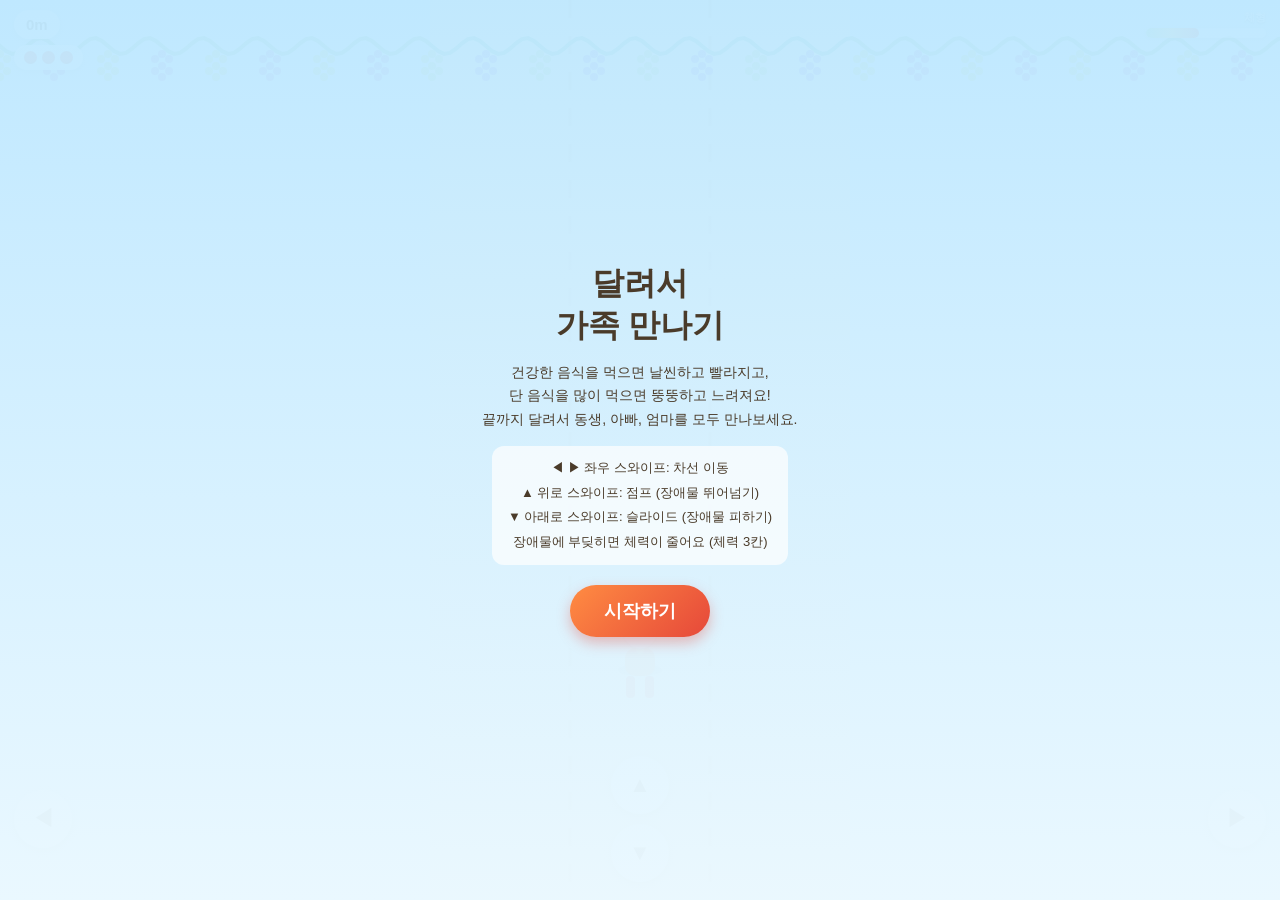
<file: index.html>
<!doctype html>
<html lang="ko">
<head>
<meta charset="UTF-8">
<meta name="viewport" content="width=device-width, initial-scale=1.0, maximum-scale=1.0, user-scalable=no, viewport-fit=cover">
<title>달려서 가족 만나기</title>
<link rel="stylesheet" href="style.css">
</head>
<body>
<div id="game-container">
  <canvas id="game-canvas"></canvas>

  <div id="hud">
    <div class="hud-left">
      <div id="distance-hud">0m</div>
      <div id="hp-row"></div>
    </div>
    <div id="obesity-wrap">
      <div id="obesity-label">체형</div>
      <div id="obesity-bar-bg"><div id="obesity-bar-fill"></div></div>
    </div>
  </div>

  <div id="milestone-banner"></div>
  <div id="toast"></div>

  <div id="controls">
    <button id="btn-left" class="ctrl-btn" aria-label="왼쪽 차선">◀</button>
    <div id="controls-mid">
      <button id="btn-jump" class="ctrl-btn" aria-label="점프">▲</button>
      <button id="btn-slide" class="ctrl-btn" aria-label="슬라이드">▼</button>
    </div>
    <button id="btn-right" class="ctrl-btn" aria-label="오른쪽 차선">▶</button>
  </div>

  <div id="screen-start" class="screen">
    <h1>달려서<br>가족 만나기</h1>
    <p class="desc">
      건강한 음식을 먹으면 날씬하고 빨라지고,<br>
      단 음식을 많이 먹으면 뚱뚱하고 느려져요!<br>
      끝까지 달려서 동생, 아빠, 엄마를 모두 만나보세요.
    </p>
    <div class="howto">
      <div>◀ ▶ 좌우 스와이프: 차선 이동</div>
      <div>▲ 위로 스와이프: 점프 (장애물 뛰어넘기)</div>
      <div>▼ 아래로 스와이프: 슬라이드 (장애물 피하기)</div>
      <div>장애물에 부딪히면 체력이 줄어요 (체력 3칸)</div>
    </div>
    <button id="btn-start" class="primary-btn">시작하기</button>
  </div>

  <div id="screen-gameover" class="screen hidden">
    <h1>게임 오버</h1>
    <p id="gameover-reason"></p>
    <p id="gameover-distance" class="distance-line"></p>
    <button id="btn-retry-over" class="primary-btn">다시 달리기</button>
  </div>

  <div id="screen-clear" class="screen hidden">
    <h1>해피엔딩!</h1>
    <p>동생, 아빠, 엄마와 함께<br>온 가족이 다시 모였어요!</p>
    <p id="clear-distance" class="distance-line"></p>
    <button id="btn-retry-clear" class="primary-btn">다시 달리기</button>
  </div>
</div>
<script src="game.js"></script>
</body>
</html>
</file>
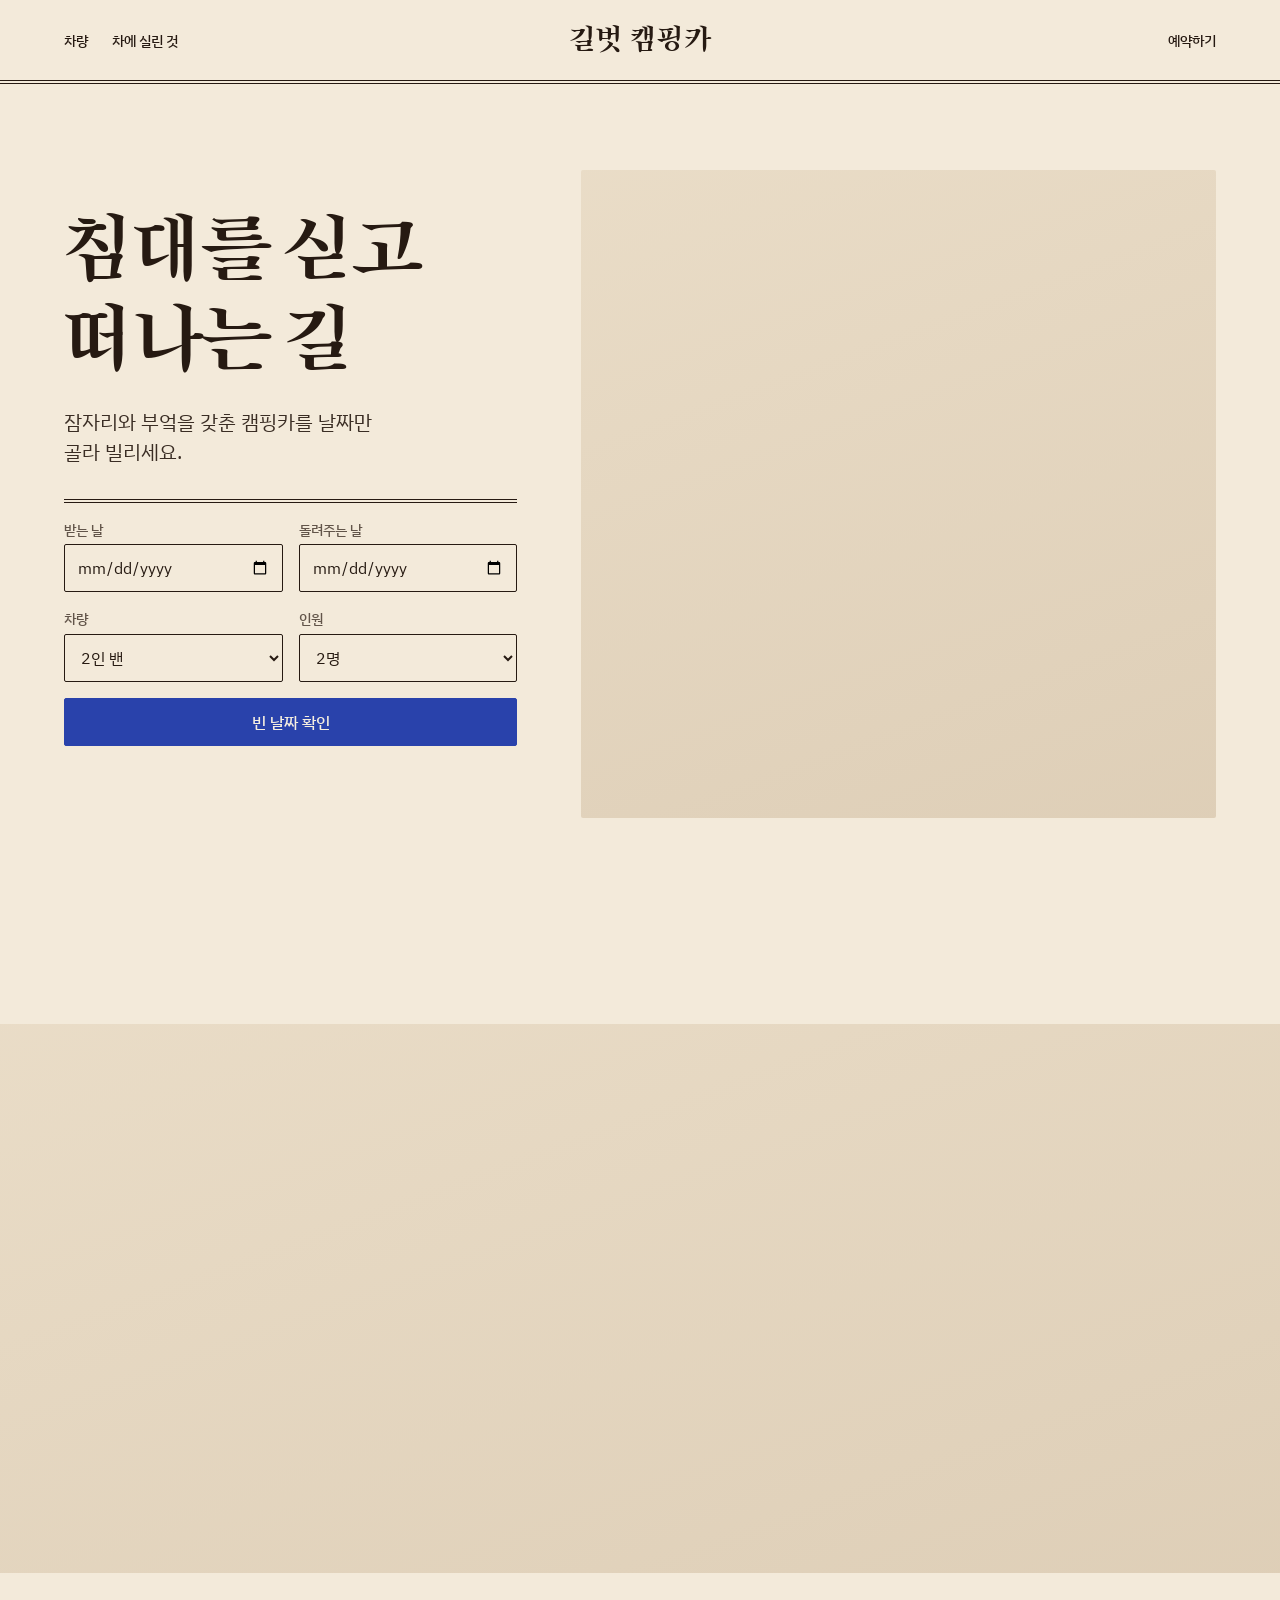
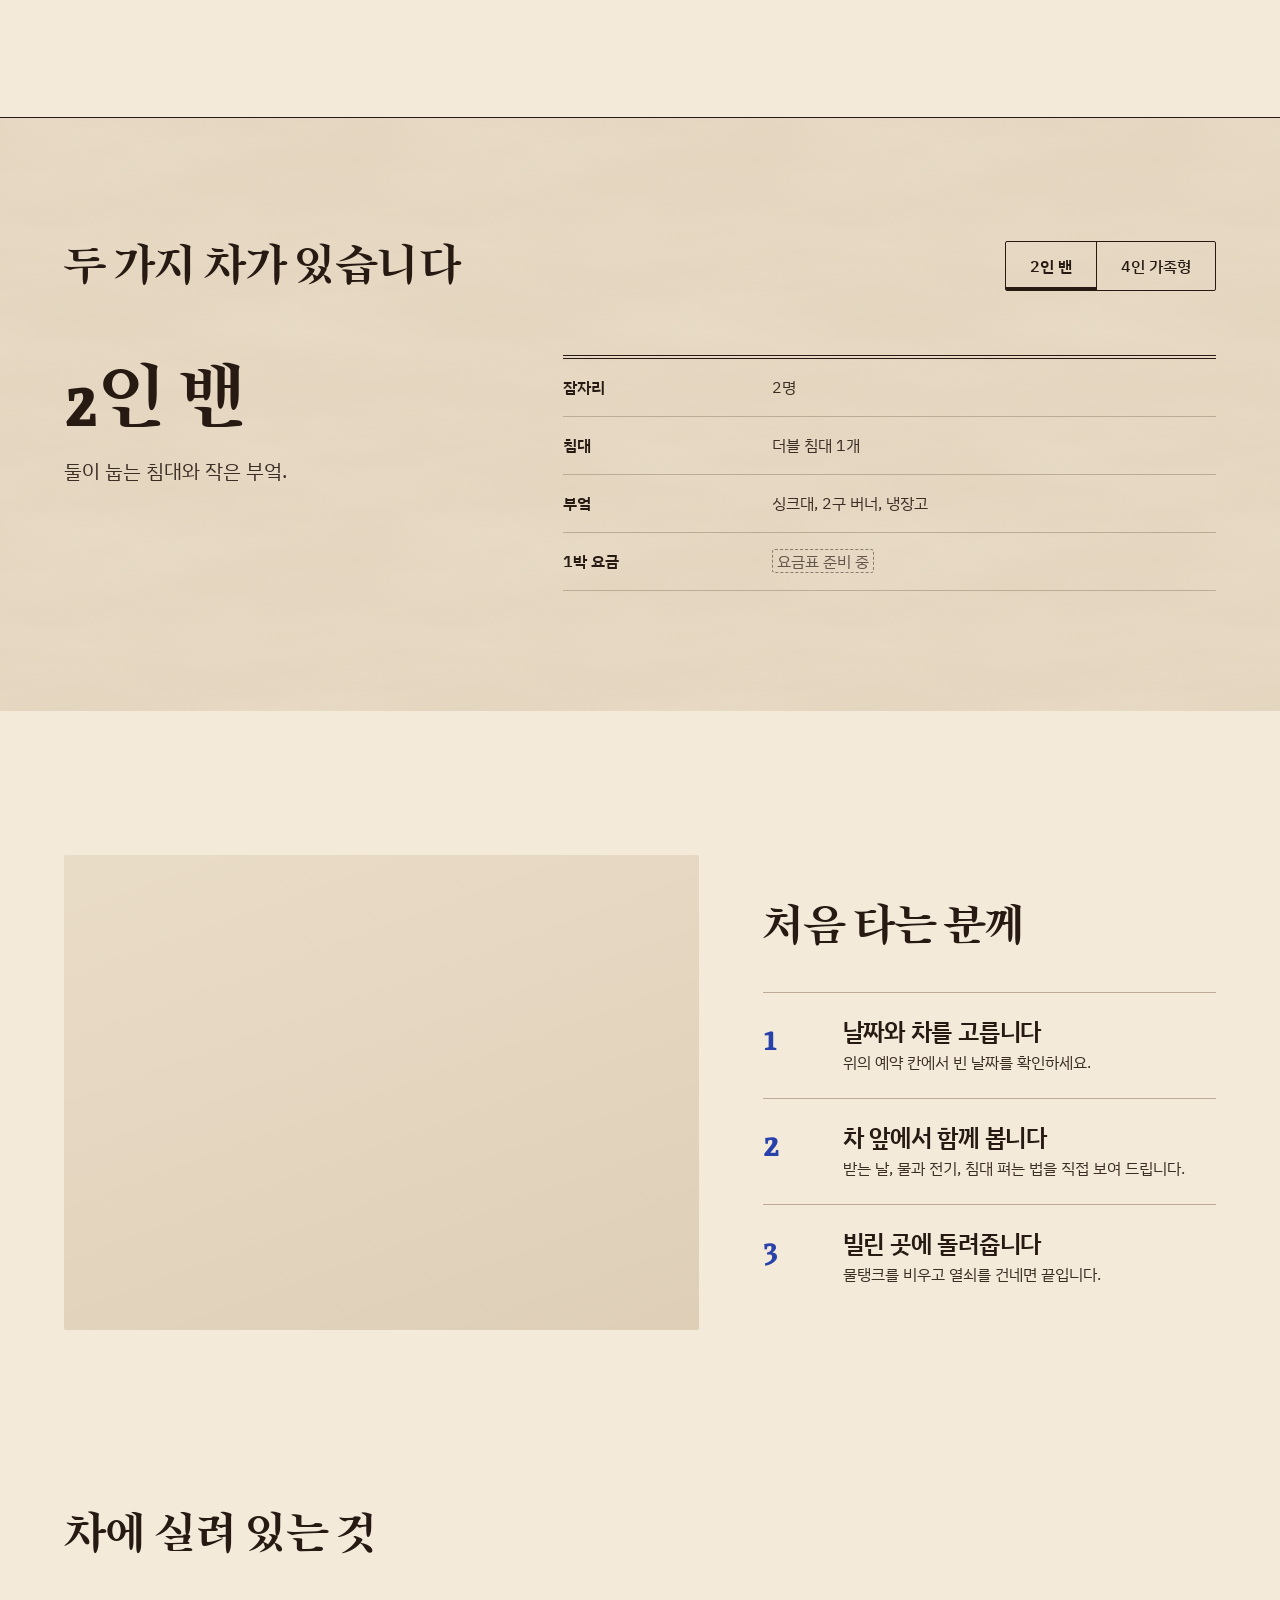
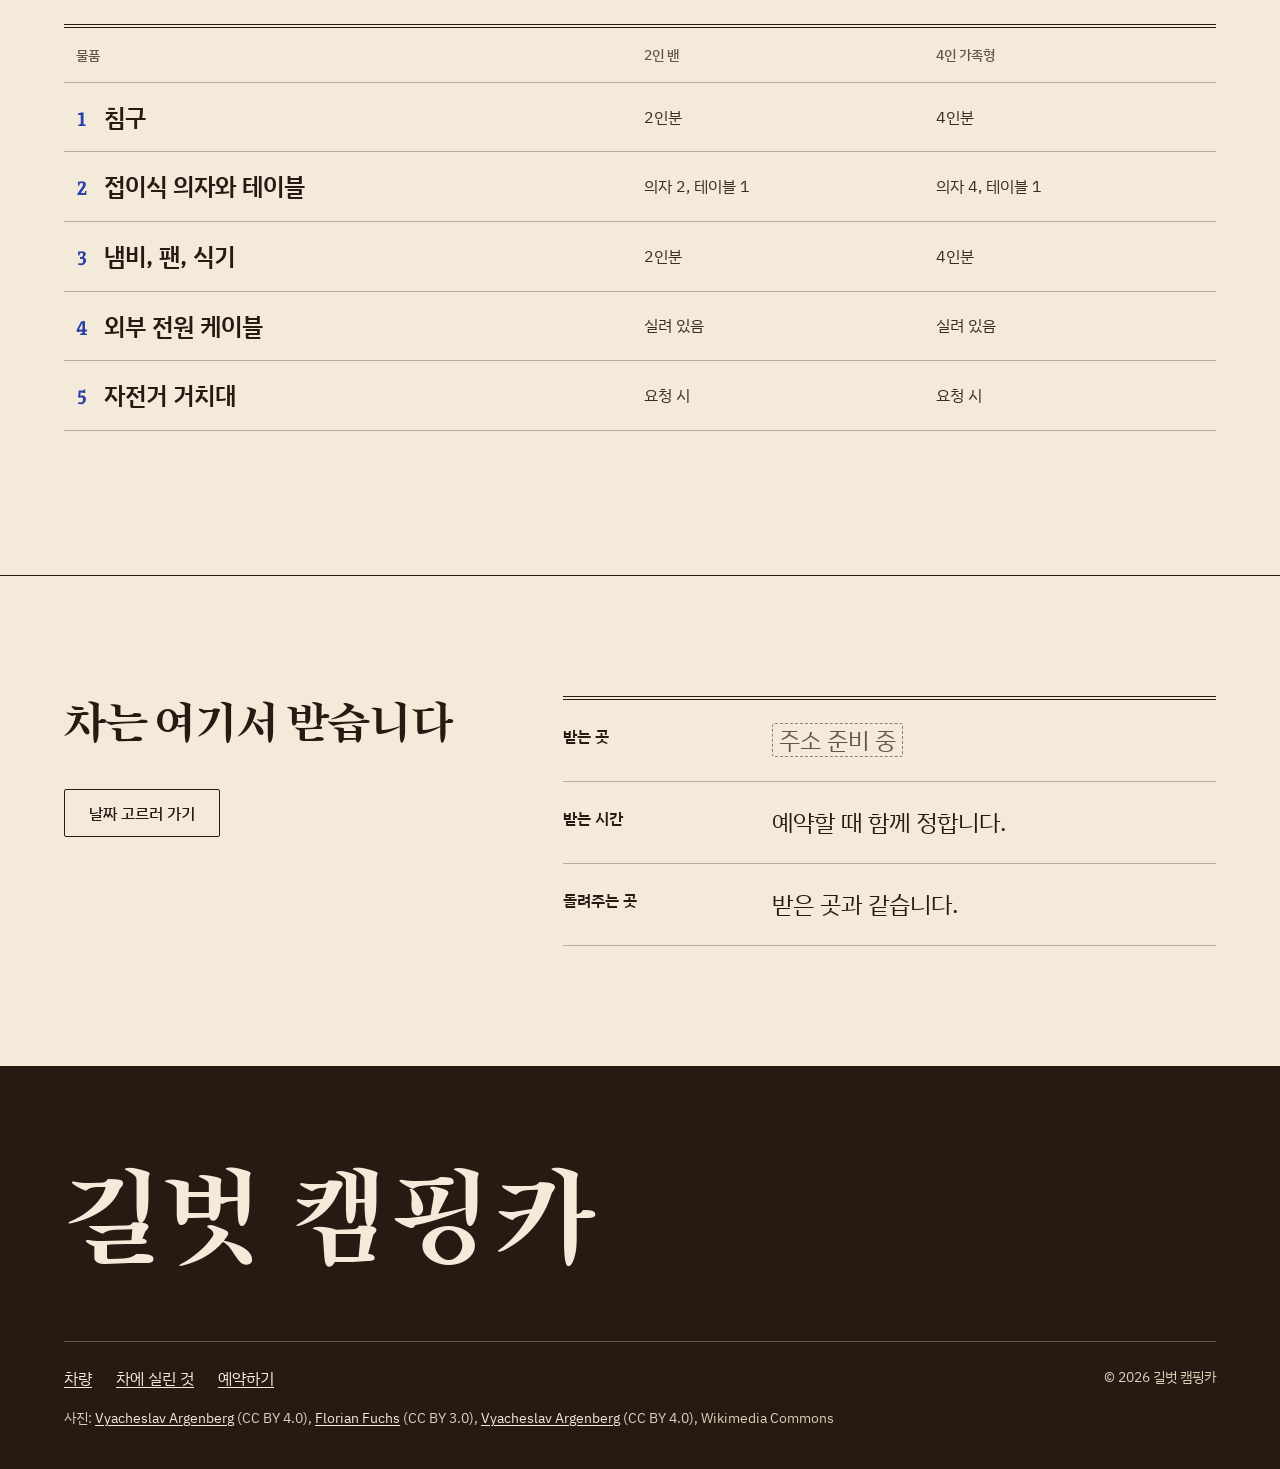
<file: camper/index.html>
<!doctype html>
<html lang="ko">
<head>
<meta charset="utf-8">
<meta name="viewport" content="width=device-width, initial-scale=1">
<title>길벗 캠핑카 | 캠핑카 렌트</title>
<meta name="description" content="침대와 부엌을 갖춘 캠핑카를 날짜만 골라 빌리는 길벗 캠핑카입니다.">
<script>document.documentElement.classList.add('js');</script>
<link rel="preconnect" href="https://fonts.googleapis.com">
<link rel="preconnect" href="https://fonts.gstatic.com" crossorigin>
<link href="https://fonts.googleapis.com/css2?family=Grenze+Gotisch:wght@600&family=IBM+Plex+Sans+KR:wght@400;500;600&family=Song+Myung&display=swap" rel="stylesheet">
<link rel="stylesheet" href="style.css">
</head>
<body>
<a class="skip" href="#main">본문으로 건너뛰기</a>

<header class="mast-nav">
  <div class="container">
    <ul class="mast-nav__start">
      <li><a href="#fleet">차량</a></li>
      <li><a href="#kit">차에 실린 것</a></li>
    </ul>
    <a class="wordmark" href="#main" aria-label="길벗 캠핑카 처음으로">길벗 캠핑카</a>
    <ul class="mast-nav__end">
      <li><a href="#book">예약하기</a></li>
    </ul>
  </div>
</header>

<main id="main">
  <section class="hero" aria-labelledby="hero-title">
    <div class="container">
      <div class="hero__text">
        <h1 id="hero-title">침대를 싣고 떠나는 길</h1>
        <p class="lead">잠자리와 부엌을 갖춘 캠핑카를 날짜만 골라 빌리세요.</p>
        <form class="book" id="book" data-endpoint="" novalidate aria-label="예약 가능한 날짜 확인">
          <div class="book__grid">
            <div class="field">
              <label for="pickup">받는 날</label>
              <input id="pickup" name="pickup" type="date" required aria-describedby="book-help">
            </div>
            <div class="field">
              <label for="return">돌려주는 날</label>
              <input id="return" name="return" type="date" required aria-describedby="book-help">
            </div>
            <div class="field">
              <label for="van">차량</label>
              <select id="van" name="van" required>
                <option value="van2">2인 밴</option>
                <option value="van4">4인 가족형</option>
              </select>
            </div>
            <div class="field">
              <label for="people">인원</label>
              <select id="people" name="people">
                <option>1명</option>
                <option selected>2명</option>
                <option>3명</option>
                <option>4명</option>
              </select>
            </div>
          </div>
          <button class="btn btn--primary" type="submit">빈 날짜 확인</button>
          <p class="book__help" id="book-help" aria-live="polite"></p>
        </form>
      </div>
      <figure class="hero__photo" data-slot="hero" data-alt="길 위에 선 우리 캠핑카, 뒤로 산이나 바다가 보이는 가로 사진">
        <img src="https://upload.wikimedia.org/wikipedia/commons/thumb/5/58/Snostskali_Valley%2C_Mountain_road%2C_Khevi%2C_Georgia.jpg/1920px-Snostskali_Valley%2C_Mountain_road%2C_Khevi%2C_Georgia.jpg" srcset="https://upload.wikimedia.org/wikipedia/commons/thumb/5/58/Snostskali_Valley%2C_Mountain_road%2C_Khevi%2C_Georgia.jpg/960px-Snostskali_Valley%2C_Mountain_road%2C_Khevi%2C_Georgia.jpg 960w, https://upload.wikimedia.org/wikipedia/commons/thumb/5/58/Snostskali_Valley%2C_Mountain_road%2C_Khevi%2C_Georgia.jpg/1280px-Snostskali_Valley%2C_Mountain_road%2C_Khevi%2C_Georgia.jpg 1280w, https://upload.wikimedia.org/wikipedia/commons/thumb/5/58/Snostskali_Valley%2C_Mountain_road%2C_Khevi%2C_Georgia.jpg/1920px-Snostskali_Valley%2C_Mountain_road%2C_Khevi%2C_Georgia.jpg 1920w" sizes="(min-width: 60rem) 55vw, 100vw" width="4912" height="3264" alt="구름 아래 초록 계곡으로 곧게 뻗은 빈 도로" style="object-position: 50% 60%" fetchpriority="high">
      </figure>
    </div>
  </section>

  <section class="bleed" aria-label="호숫가 풍경">
    <figure class="photo" data-slot="photo-1" data-alt="캠핑카를 세워 둔 호숫가나 숲의 아침 풍경, 아주 넓은 가로 사진">
      <img src="https://upload.wikimedia.org/wikipedia/commons/thumb/3/3e/Herbert_Lake_beim_Icefields_Parkway.jpg/1920px-Herbert_Lake_beim_Icefields_Parkway.jpg" srcset="https://upload.wikimedia.org/wikipedia/commons/thumb/3/3e/Herbert_Lake_beim_Icefields_Parkway.jpg/960px-Herbert_Lake_beim_Icefields_Parkway.jpg 960w, https://upload.wikimedia.org/wikipedia/commons/thumb/3/3e/Herbert_Lake_beim_Icefields_Parkway.jpg/1280px-Herbert_Lake_beim_Icefields_Parkway.jpg 1280w, https://upload.wikimedia.org/wikipedia/commons/thumb/3/3e/Herbert_Lake_beim_Icefields_Parkway.jpg/1920px-Herbert_Lake_beim_Icefields_Parkway.jpg 1920w" sizes="100vw" width="3239" height="2160" alt="소나무와 눈 덮인 봉우리가 비치는 아침 안개 낀 호수" loading="lazy">
    </figure>
  </section>

  <section class="fleet fibre" id="fleet" aria-labelledby="fleet-title">
    <div class="container">
      <div class="fleet__head">
        <h2 id="fleet-title">두 가지 차가 있습니다</h2>
        <div class="tabs" role="tablist" aria-label="차량">
          <button type="button" role="tab" id="tab-van2" aria-controls="panel-van2" aria-selected="true">2인 밴</button>
          <button type="button" role="tab" id="tab-van4" aria-controls="panel-van4" aria-selected="false" tabindex="-1">4인 가족형</button>
        </div>
      </div>
      <div class="van" role="tabpanel" id="panel-van2" aria-labelledby="tab-van2">
        <div>
          <h3 class="van__name">2인 밴</h3>
          <p class="van__line">둘이 눕는 침대와 작은 부엌.</p>
        </div>
        <dl class="specs">
          <div><dt>잠자리</dt><dd>2명</dd></div>
          <div><dt>침대</dt><dd>더블 침대 1개</dd></div>
          <div><dt>부엌</dt><dd>싱크대, 2구 버너, 냉장고</dd></div>
          <div><dt>1박 요금</dt><dd><span class="fill" data-fill="price">요금표 준비 중</span></dd></div>
        </dl>
      </div>
      <div class="van" role="tabpanel" id="panel-van4" aria-labelledby="tab-van4" hidden>
        <div>
          <h3 class="van__name">4인 가족형</h3>
          <p class="van__line">아이 둘까지 함께 자는 2층 침대.</p>
        </div>
        <dl class="specs">
          <div><dt>잠자리</dt><dd>4명</dd></div>
          <div><dt>침대</dt><dd>더블 침대 1개, 2층 침대 1개</dd></div>
          <div><dt>부엌</dt><dd>싱크대, 2구 버너, 냉장고</dd></div>
          <div><dt>화장실</dt><dd>간이 화장실</dd></div>
        </dl>
      </div>
    </div>
  </section>

  <section class="first" aria-labelledby="first-title">
    <div class="container">
      <figure class="photo" data-slot="photo-2" data-alt="캠핑카 옆에 의자와 테이블을 펴 둔 저녁 장면">
        <img src="https://upload.wikimedia.org/wikipedia/commons/thumb/5/5c/Zagedan_Ridge%2C_Camping_tent%2C_Caucasus_Mountains.jpg/1280px-Zagedan_Ridge%2C_Camping_tent%2C_Caucasus_Mountains.jpg" srcset="https://upload.wikimedia.org/wikipedia/commons/thumb/5/5c/Zagedan_Ridge%2C_Camping_tent%2C_Caucasus_Mountains.jpg/960px-Zagedan_Ridge%2C_Camping_tent%2C_Caucasus_Mountains.jpg 960w, https://upload.wikimedia.org/wikipedia/commons/thumb/5/5c/Zagedan_Ridge%2C_Camping_tent%2C_Caucasus_Mountains.jpg/1280px-Zagedan_Ridge%2C_Camping_tent%2C_Caucasus_Mountains.jpg 1280w, https://upload.wikimedia.org/wikipedia/commons/thumb/5/5c/Zagedan_Ridge%2C_Camping_tent%2C_Caucasus_Mountains.jpg/1920px-Zagedan_Ridge%2C_Camping_tent%2C_Caucasus_Mountains.jpg 1920w" sizes="(min-width: 60rem) 55vw, 100vw" width="4912" height="3264" alt="해 질 녘 풀 언덕에 친 작은 텐트" style="object-position: 45% 55%" loading="lazy">
      </figure>
      <div>
        <h2 id="first-title">처음 타는 분께</h2>
        <ol class="steps">
          <li><div><h3>날짜와 차를 고릅니다</h3><p>위의 예약 칸에서 빈 날짜를 확인하세요.</p></div></li>
          <li><div><h3>차 앞에서 함께 봅니다</h3><p>받는 날, 물과 전기, 침대 펴는 법을 직접 보여 드립니다.</p></div></li>
          <li><div><h3>빌린 곳에 돌려줍니다</h3><p>물탱크를 비우고 열쇠를 건네면 끝입니다.</p></div></li>
        </ol>
      </div>
    </div>
  </section>

  <section class="kit" id="kit" aria-labelledby="kit-title">
    <div class="container">
      <h2 id="kit-title">차에 실려 있는 것</h2>
      <table class="ledger">
        <thead><tr><th scope="col">물품</th><th scope="col">2인 밴</th><th scope="col">4인 가족형</th></tr></thead>
        <tbody>
          <tr><th scope="row"><span>1</span>침구</th><td data-label="2인 밴">2인분</td><td data-label="4인 가족형">4인분</td></tr>
          <tr><th scope="row"><span>2</span>접이식 의자와 테이블</th><td data-label="2인 밴">의자 2, 테이블 1</td><td data-label="4인 가족형">의자 4, 테이블 1</td></tr>
          <tr><th scope="row"><span>3</span>냄비, 팬, 식기</th><td data-label="2인 밴">2인분</td><td data-label="4인 가족형">4인분</td></tr>
          <tr><th scope="row"><span>4</span>외부 전원 케이블</th><td data-label="2인 밴">실려 있음</td><td data-label="4인 가족형">실려 있음</td></tr>
          <tr><th scope="row"><span>5</span>자전거 거치대</th><td data-label="2인 밴">요청 시</td><td data-label="4인 가족형">요청 시</td></tr>
        </tbody>
      </table>
    </div>
  </section>

  <section class="pickup" aria-labelledby="pickup-title">
    <div class="container">
      <div>
        <h2 id="pickup-title">차는 여기서 받습니다</h2>
        <a class="btn" href="#book">날짜 고르러 가기</a>
      </div>
      <dl class="pickup__rows">
        <div><dt>받는 곳</dt><dd><span class="fill" data-fill="address">주소 준비 중</span></dd></div>
        <div><dt>받는 시간</dt><dd>예약할 때 함께 정합니다.</dd></div>
        <div><dt>돌려주는 곳</dt><dd>받은 곳과 같습니다.</dd></div>
      </dl>
    </div>
  </section>
</main>

<footer class="foot">
  <div class="container">
    <p class="foot__mark">길벗 캠핑카</p>
    <div class="foot__row">
      <ul>
        <li><a href="#fleet">차량</a></li>
        <li><a href="#kit">차에 실린 것</a></li>
        <li><a href="#book">예약하기</a></li>
      </ul>
      <small>© 2026 길벗 캠핑카</small>
    </div>
    <p data-credits>사진: <a href="https://commons.wikimedia.org/wiki/File:Snostskali_Valley,_Mountain_road,_Khevi,_Georgia.jpg">Vyacheslav Argenberg</a> (CC BY 4.0), <a href="https://commons.wikimedia.org/wiki/File:Herbert_Lake_beim_Icefields_Parkway.jpg">Florian Fuchs</a> (CC BY 3.0), <a href="https://commons.wikimedia.org/wiki/File:Zagedan_Ridge,_Camping_tent,_Caucasus_Mountains.jpg">Vyacheslav Argenberg</a> (CC BY 4.0), Wikimedia Commons</p>
  </div>
</footer>

<script src="main.js"></script>
<script>window.hallmarkSlots = (m) => { for (const [k, v] of Object.entries(m)) { const s = document.querySelector(`[data-slot="${k}"]`); if (!s) continue; const im = new Image(); im.src = typeof v === 'string' ? v : v.src; im.alt = (typeof v === 'object' && v.alt) || s.dataset.alt || ''; s.querySelectorAll(':scope > img').forEach((o) => o.remove()); s.prepend(im); } };
document.querySelectorAll('[data-slot] img').forEach((i) => { if (i.complete && !i.naturalWidth) i.remove(); else i.addEventListener('error', () => i.remove(), { once: true }); });</script>
</body>
</html>
</file>
<file: style.css>
:root {
  --accent-orange: #ff8c42;
  --accent-red: #e6483a;
  --accent-green: #4caf7d;
  --accent-blue: #4a90d9;
  --panel-bg: rgba(255, 255, 255, 0.92);
  --text-dark: #4a3b2a;
}

* { box-sizing: border-box; }

html, body {
  margin: 0;
  padding: 0;
  width: 100%;
  height: 100%;
  overflow: hidden;
  overscroll-behavior: none;
  background: #000;
  font-family: -apple-system, BlinkMacSystemFont, "Apple SD Gothic Neo", "Malgun Gothic", sans-serif;
  touch-action: none;
}

#game-container {
  position: relative;
  width: 100vw;
  height: 100vh;
  height: 100dvh;
  overflow: hidden;
}

#game-canvas {
  position: absolute;
  inset: 0;
  display: block;
  touch-action: none;
}

#hud {
  position: absolute;
  top: 0; left: 0; right: 0;
  display: flex;
  align-items: flex-start;
  justify-content: space-between;
  padding: calc(10px + env(safe-area-inset-top)) 14px 10px;
  pointer-events: none;
  z-index: 5;
}

.hud-left {
  display: flex;
  flex-direction: column;
  align-items: flex-start;
  gap: 6px;
}

#distance-hud {
  background: var(--panel-bg);
  color: var(--text-dark);
  font-weight: 700;
  font-size: 15px;
  padding: 6px 12px;
  border-radius: 20px;
  box-shadow: 0 2px 6px rgba(0, 0, 0, 0.15);
}

#hp-row {
  display: flex;
  gap: 5px;
  background: var(--panel-bg);
  padding: 6px 10px;
  border-radius: 20px;
  box-shadow: 0 2px 6px rgba(0, 0, 0, 0.15);
}

.hp-pip {
  width: 13px;
  height: 13px;
  border-radius: 50%;
  background: var(--accent-red);
  box-shadow: inset 0 -1px 1px rgba(0, 0, 0, 0.15);
  transition: background 0.2s ease, transform 0.2s ease;
}

.hp-pip.lost {
  background: rgba(0, 0, 0, 0.12);
  transform: scale(0.75);
}

#obesity-wrap {
  display: flex;
  flex-direction: column;
  align-items: flex-end;
  gap: 3px;
}

#obesity-label {
  font-size: 11px;
  color: #fff;
  text-shadow: 0 1px 2px rgba(0, 0, 0, 0.45);
  font-weight: 700;
}

#obesity-bar-bg {
  width: 120px;
  height: 10px;
  background: rgba(255, 255, 255, 0.55);
  border-radius: 6px;
  overflow: hidden;
  box-shadow: 0 1px 4px rgba(0, 0, 0, 0.2);
}

#obesity-bar-fill {
  height: 100%;
  width: 44%;
  border-radius: 6px;
  background: linear-gradient(90deg, #6fd17a, #ffce54, #e6483a);
  transition: width 0.25s ease;
}

#milestone-banner, #toast {
  position: absolute;
  left: 50%;
  top: 24%;
  transform: translate(-50%, -50%) scale(0.9);
  background: var(--panel-bg);
  color: var(--text-dark);
  padding: 14px 26px;
  border-radius: 16px;
  font-size: 20px;
  font-weight: 800;
  box-shadow: 0 6px 18px rgba(0, 0, 0, 0.2);
  z-index: 20;
  opacity: 0;
  transition: opacity 0.25s ease, transform 0.25s ease;
  pointer-events: none;
  text-align: center;
  white-space: nowrap;
}

#milestone-banner.show, #toast.show {
  opacity: 1;
  transform: translate(-50%, -50%) scale(1);
}

#toast {
  top: 40%;
  font-size: 16px;
  padding: 8px 18px;
}

.hidden { display: none !important; }

#controls {
  position: absolute;
  left: 0; right: 0; bottom: 0;
  display: flex;
  align-items: center;
  justify-content: space-between;
  padding: 14px calc(14px + env(safe-area-inset-right)) calc(18px + env(safe-area-inset-bottom)) calc(14px + env(safe-area-inset-left));
  z-index: 10;
}

#controls-mid {
  display: flex;
  flex-direction: column;
  gap: 10px;
}

.ctrl-btn {
  width: 58px;
  height: 58px;
  border-radius: 50%;
  border: none;
  background: rgba(255, 255, 255, 0.85);
  color: var(--text-dark);
  font-size: 22px;
  font-weight: 800;
  box-shadow: 0 3px 8px rgba(0, 0, 0, 0.25);
  -webkit-tap-highlight-color: transparent;
}

.ctrl-btn:active { transform: scale(0.9); background: #fff; }

.screen {
  position: absolute;
  inset: 0;
  z-index: 30;
  display: flex;
  flex-direction: column;
  align-items: center;
  justify-content: center;
  text-align: center;
  gap: 14px;
  padding: 24px;
  background: linear-gradient(180deg, rgba(191, 232, 255, 0.96), rgba(234, 248, 255, 0.98));
  color: var(--text-dark);
}

.screen h1 { margin: 0; font-size: 32px; line-height: 1.3; }
.screen .desc { font-size: 14px; line-height: 1.7; margin: 0; }

.howto {
  font-size: 13px;
  background: rgba(255, 255, 255, 0.7);
  border-radius: 12px;
  padding: 10px 16px;
  line-height: 1.9;
}

.distance-line { font-size: 16px; font-weight: 700; }

.primary-btn {
  margin-top: 6px;
  padding: 14px 34px;
  font-size: 18px;
  font-weight: 800;
  border: none;
  border-radius: 999px;
  color: #fff;
  background: linear-gradient(135deg, var(--accent-orange), var(--accent-red));
  box-shadow: 0 6px 14px rgba(230, 72, 58, 0.35);
  -webkit-tap-highlight-color: transparent;
}

.primary-btn:active { transform: scale(0.96); }

@media (max-width: 360px) {
  .ctrl-btn { width: 50px; height: 50px; font-size: 18px; }
  .screen h1 { font-size: 26px; }
}
</file>
<file: camper/style.css>
/* Hallmark · shape: Photographic (draw dealt Letter; swapped, a letter refuses a booking) · genre: editorial · theme: Vellum (deal 1/3, seed camper-van-rental-company-6313·d723cb33·2026-11-04·r0) · job: book · draw: 3beb6c
 * hero: Stage · nav: masthead · footer: mast · imagery: photographs, library 3, warm · signature: the booking ledger (pickup, return, vehicle) set large in the hero · vellum: parchment
 * axes: light/blackletter/cool · posture: restrained · contrast: pass · fold: pass · v2.0.0 */
/* Hallmark · pre-emit critique: P4 H4 E4 S3 R4 V4 · weakest: S, no real fleet or prices were given; the vehicles are set as a ledger of sample specs with the price left as a blank to fill, never invented */
/* Hallmark · waive 81 · three library photos linked in each slot, credited in the footer · the build sandbox blocks upload.wikimedia.org so its renders show only the wash */
/* Hallmark · answered F13 · Grenze Gotisch and Song Myung share the display role (Latin and figures, Hangul), IBM Plex Sans KR carries both scripts in body */
@import url("./tokens.css");
@import url("./base.css");

:root {
  --font-display: "Grenze Gotisch", "Song Myung", ui-serif, Georgia, serif;
  --font-body: "IBM Plex Sans KR", ui-sans-serif, system-ui, sans-serif;
  --font-wordmark: "Song Myung", ui-serif, Georgia, serif;
  --nav-height: 80px;
}

body { word-break: keep-all; }
h1, h2 { line-height: 1.12; }
h3 { font-family: var(--font-body); font-weight: 600; }

/* skip link */
.skip { position: absolute; left: var(--space-md); top: calc(-1 * var(--space-3xl)); z-index: var(--z-toast); padding: var(--space-xs) var(--space-md); background: var(--color-ink); color: var(--color-paper); }
.skip:focus-visible { top: var(--space-md); }

/* controls */
.btn { display: inline-flex; align-items: center; justify-content: center; gap: var(--space-xs); min-height: 48px; padding: 0 var(--space-lg); border: var(--rule-hair) solid var(--color-ink); border-radius: var(--radius-card); background: transparent; color: var(--color-ink); font: 500 var(--text-md)/1 var(--font-body); white-space: nowrap; text-decoration: none; cursor: pointer; transition: background-color var(--dur-micro) var(--ease-out), border-color var(--dur-micro) var(--ease-out), transform var(--dur-micro) var(--ease-out); }
.btn:hover { background: var(--color-paper-2); }
.btn:active { transform: translateY(1px); }
.btn:focus-visible { outline: 2px solid var(--color-focus); outline-offset: 2px; }
.btn:disabled, .btn[aria-disabled="true"] { opacity: 0.55; cursor: not-allowed; transform: none; }
.btn[aria-busy="true"] { cursor: progress; }
.btn--primary { background: var(--color-accent); border-color: var(--color-accent); color: var(--color-accent-ink); }
.btn--primary:hover { background: var(--color-accent-deep); border-color: var(--color-accent-deep); }

a:hover { text-decoration-color: var(--color-accent); }

/* nav: masthead */
.mast-nav { border-bottom: var(--rule-double) double var(--color-ink); }
.mast-nav .container { display: grid; grid-template-columns: minmax(0, 1fr) auto minmax(0, 1fr); align-items: center; min-height: var(--nav-height); gap: var(--space-lg); }
.mast-nav ul { display: flex; gap: var(--space-lg); margin: 0; padding: 0; list-style: none; }
.mast-nav a { font-size: var(--text-sm); font-weight: 500; white-space: nowrap; text-decoration: none; }
.mast-nav a:hover { text-decoration: underline; text-decoration-color: var(--color-accent); }
.mast-nav .wordmark { font: 400 var(--text-2xl)/1 var(--font-wordmark); color: var(--color-ink); }
.mast-nav .wordmark:hover { text-decoration: none; }
.mast-nav__end { justify-self: end; }

/* hero: Stage */
.hero .container { display: grid; grid-template-columns: minmax(0, 5fr) minmax(0, 7fr); gap: var(--space-2xl); align-items: center; min-height: calc(100dvh - var(--nav-height)); padding-block: var(--space-xl); }
.hero__text { display: grid; gap: var(--space-lg); }
.hero h1 { max-width: 9em; }
.hero .lead { color: var(--color-ink-2); max-width: 30ch; }
.hero__photo { margin: 0; height: min(72dvh, 720px); min-height: 440px; border-radius: var(--radius-card); }
.hero__photo > img, .photo > img { outline: var(--rule-hair) solid var(--color-rule); outline-offset: -1px; }

/* the booking ledger */
.book { display: grid; gap: var(--space-md); margin-top: var(--space-xs); padding-top: var(--space-md); border-top: var(--rule-double) double var(--color-ink); }
.book__grid { display: grid; grid-template-columns: repeat(2, minmax(0, 1fr)); gap: var(--space-md); }
.field { display: grid; gap: var(--space-2xs); min-width: 0; }
.field label { font-size: var(--text-sm); font-weight: 500; color: var(--color-muted); }
.field input, .field select { width: 100%; min-height: 48px; padding: 0 var(--space-sm); border: var(--rule-hair) solid var(--color-ink); border-radius: var(--radius-card); background: var(--color-paper); color: var(--color-ink); font-size: var(--text-md); outline: 2px solid transparent; outline-offset: -3px; }
.field input:focus-visible, .field select:focus-visible { outline-color: var(--color-focus); }
.field input[aria-invalid], .field select[aria-invalid] { border-color: var(--color-error); }
.field input:disabled, .field select:disabled { opacity: 0.55; cursor: not-allowed; }
.book__help { min-height: 1lh; font-size: var(--text-sm); color: var(--color-muted); }
.book .btn { width: 100%; }

/* full-bleed photograph */
.bleed { margin-top: var(--section-gap-s); }
.bleed .photo { margin: 0; aspect-ratio: 21 / 9; max-height: 720px; width: 100%; }

/* vehicles: switcher on the fibre band */
.fleet { margin-top: var(--section-gap); padding-block: var(--section-gap-s); background: var(--color-paper-2); border-top: var(--rule-hair) solid var(--color-ink); }
.fibre { position: relative; isolation: isolate; }
.fibre::before { content: ""; position: absolute; inset: 0; z-index: -1; opacity: var(--fibre); mix-blend-mode: multiply; pointer-events: none;
  background-image: url("data:image/svg+xml,%3Csvg xmlns='http://www.w3.org/2000/svg' width='400' height='400'%3E%3Cfilter id='p' x='0' y='0' width='100%25' height='100%25'%3E%3CfeTurbulence type='fractalNoise' baseFrequency='0.004 0.02' numOctaves='4' seed='4' stitchTiles='stitch'/%3E%3CfeColorMatrix values='0 0 0 0 0.62 0 0 0 0 0.52 0 0 0 0 0.36 0 0 0 0.3 0'/%3E%3C/filter%3E%3Crect width='100%25' height='100%25' filter='url(%23p)'/%3E%3C/svg%3E"); }
.fleet__head { display: grid; grid-template-columns: minmax(0, 6fr) minmax(0, 6fr); gap: var(--gap-columns); align-items: end; margin-bottom: var(--space-2xl); }
.tabs { display: flex; flex-wrap: wrap; justify-self: end; border: var(--rule-hair) solid var(--color-ink); border-radius: var(--radius-card); }
.tabs button { min-height: 48px; padding: 0 var(--space-lg); border: 0; background: transparent; color: var(--color-ink); font-weight: 500; white-space: nowrap; cursor: pointer; transition: background-color var(--dur-micro) var(--ease-out); }
.tabs button + button { border-left: var(--rule-hair) solid var(--color-ink); }
.tabs button:hover { background: var(--color-paper-3); }
.tabs button:active { background: var(--color-paper-3); }
.tabs button:focus-visible { outline: 2px solid var(--color-focus); outline-offset: -4px; }
.tabs button:disabled { opacity: 0.55; cursor: not-allowed; }
.tabs button[aria-selected="true"] { box-shadow: inset 0 -3px 0 var(--color-ink); font-weight: 600; }
html:not(.js) .tabs { display: none; }
.van { display: grid; grid-template-columns: minmax(0, 5fr) minmax(0, 7fr); gap: var(--gap-columns); }
html:not(.js) .van + .van { margin-top: var(--space-3xl); }
.van__name { font-family: var(--font-display); font-weight: var(--display-weight); font-size: var(--text-display); line-height: 1.05; }
.van__line { margin-top: var(--space-md); font-size: var(--text-lead); color: var(--color-ink-2); max-width: 22ch; }
.specs { margin: 0; border-top: var(--rule-double) double var(--color-ink); }
.specs > div { display: grid; grid-template-columns: minmax(0, 2fr) minmax(0, 5fr); gap: var(--gap-columns); padding-block: var(--space-md); border-bottom: var(--rule-hair) solid var(--color-rule); }
.specs dt { font-weight: 600; }
.specs dd { margin: 0; color: var(--color-ink-2); }
.fill { padding: 0 0.25em; border: 1px dashed color-mix(in oklch, var(--color-muted) 70%, transparent); border-radius: 3px; color: var(--color-muted); -webkit-box-decoration-break: clone; box-decoration-break: clone; }

/* first ride: photo split with steps */
.first { margin-top: var(--section-gap); }
.first .container { display: grid; grid-template-columns: minmax(0, 7fr) minmax(0, 5fr); gap: var(--space-2xl); align-items: center; }
.first .photo { margin: 0; aspect-ratio: 4 / 3; min-height: 440px; border-radius: var(--radius-card); }
.steps { display: grid; gap: var(--space-lg); margin: var(--space-xl) 0 0; padding: 0; list-style: none; counter-reset: step; }
.steps li { counter-increment: step; display: grid; grid-template-columns: var(--space-2xl) minmax(0, 1fr); gap: var(--space-md); padding-top: var(--space-lg); border-top: var(--rule-hair) solid var(--color-rule); }
.steps li::before { content: counter(step); font: 600 var(--text-3xl)/1 var(--font-display); color: var(--color-accent); }
.steps h3 { font-size: var(--text-title); }
.steps p { margin-top: var(--space-2xs); color: var(--color-ink-2); }

/* what is on board: the day book */
.kit { margin-top: var(--section-gap-l); }
.kit h2 { margin-bottom: var(--space-2xl); }
.ledger { width: 100%; border-collapse: collapse; border-top: var(--rule-double) double var(--color-ink); }
.ledger th, .ledger td { padding: var(--space-md) var(--space-sm); text-align: left; border-bottom: var(--rule-hair) solid var(--color-rule); }
.ledger thead th { font-size: var(--text-sm); font-weight: 500; color: var(--color-muted); white-space: nowrap; }
.ledger tbody th { font-size: var(--text-title); font-weight: 600; }
.ledger tbody th span { margin-right: var(--space-md); font: 600 var(--text-title)/1 var(--font-display); color: var(--color-accent); font-variant-numeric: tabular-nums; }
.ledger td { color: var(--color-ink-2); }
.ledger tbody tr { transition: background-color var(--dur-micro) var(--ease-out); }
.ledger tbody tr:hover { background: var(--color-accent-soft); }

/* pickup: the close */
.pickup { margin-top: var(--section-gap); padding-block: var(--section-gap-s); border-top: var(--rule-hair) solid var(--color-ink); }
.pickup .container { display: grid; grid-template-columns: minmax(0, 5fr) minmax(0, 7fr); gap: var(--gap-columns); align-items: start; }
.pickup__rows { margin: 0; }
.pickup__rows > div { display: grid; grid-template-columns: minmax(0, 2fr) minmax(0, 5fr); gap: var(--gap-columns); padding-block: var(--space-lg); border-bottom: var(--rule-hair) solid var(--color-rule); }
.pickup__rows > div:first-child { border-top: var(--rule-double) double var(--color-ink); }
.pickup__rows dt { font-weight: 600; }
.pickup__rows dd { margin: 0; font-size: var(--text-title); line-height: 1.4; }
.pickup .btn { margin-top: var(--space-xl); }

/* footer: mast */
.foot { padding-block: var(--space-3xl) var(--space-xl); background: var(--color-ink); color: var(--color-paper); }
.foot .foot__mark { margin: 0; font: 400 clamp(3.5rem, 9vw, 8rem)/1 var(--font-wordmark); color: var(--color-paper); }
.foot__row { display: flex; flex-wrap: wrap; justify-content: space-between; gap: var(--space-lg); margin-top: var(--space-2xl); padding-top: var(--space-lg); border-top: var(--rule-hair) solid color-mix(in oklab, var(--color-paper) 30%, transparent); }
.foot ul { display: flex; flex-wrap: wrap; gap: var(--space-lg); margin: 0; padding: 0; list-style: none; }
.foot a { color: var(--color-paper); }
.foot small, .foot p { font-size: var(--text-sm); color: var(--color-paper-3); }
.foot [data-credits] { margin-top: var(--space-md); max-width: none; }

@media (max-width: 60rem) {
  .mast-nav .container { grid-template-columns: auto minmax(0, 1fr); }
  .mast-nav .mast-nav__start { display: none; }
  .mast-nav .wordmark { justify-self: start; }
  .hero .container, .first .container, .pickup .container, .van, .fleet__head { grid-template-columns: minmax(0, 1fr); gap: var(--space-xl); }
  .hero .container { min-height: 0; }
  .hero__photo { height: auto; aspect-ratio: 4 / 3; min-height: 0; }
  .tabs { justify-self: start; }
  .first .photo { min-height: 0; }
  .bleed .photo { aspect-ratio: 4 / 3; }
}
@media (max-width: 40rem) {
  .book__grid { grid-template-columns: minmax(0, 1fr); }
  .specs > div, .pickup__rows > div { grid-template-columns: minmax(0, 1fr); gap: var(--space-2xs); }
  .ledger thead { display: none; }
  .ledger tr { display: grid; grid-template-columns: repeat(2, minmax(0, 1fr)); padding-block: var(--space-sm); border-bottom: var(--rule-hair) solid var(--color-rule); }
  .ledger tbody th { grid-column: 1 / -1; }
  .ledger th, .ledger td { border-bottom: 0; padding-block: var(--space-2xs); }
  .ledger td::before { content: attr(data-label); display: block; font-size: var(--text-sm); color: var(--color-muted); }
}
@media (prefers-reduced-motion: reduce) { .btn, .tabs button, .ledger tbody tr { transition: none; } .btn:active { transform: none; } }
</file>
